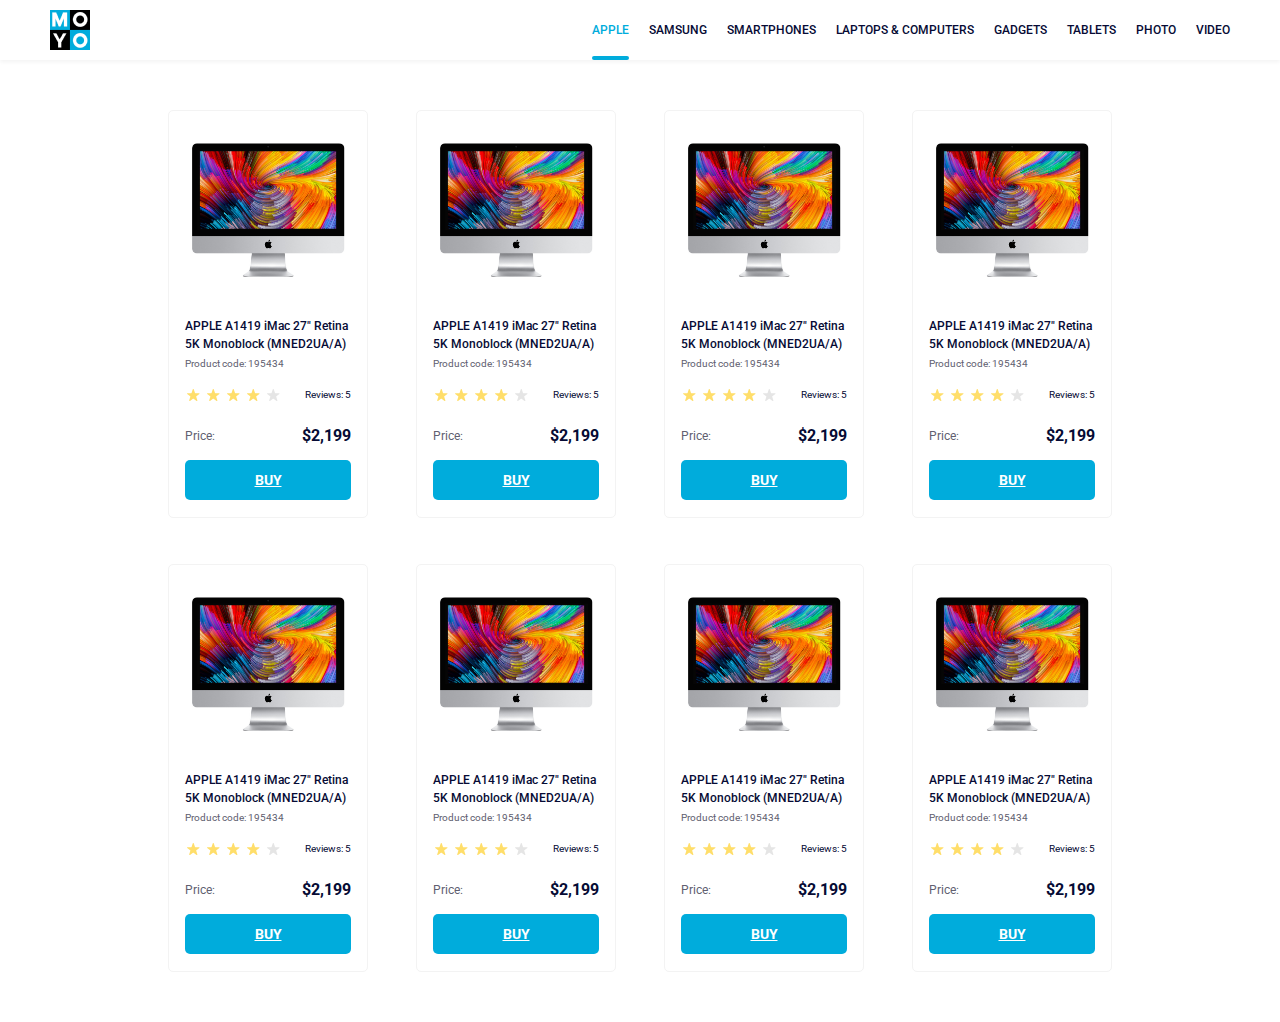
<file: index.html>
<!doctype html><html lang="en"><head><meta charset="utf-8"><meta name="viewport" content="width=device-width, initial-scale=1.0"><title>Catalog</title><link rel="preconnect" href="https://fonts.gstatic.com"><link href="https://fonts.googleapis.com/css2?family=Roboto:wght@400;500;700&display=swap" rel="stylesheet"><link rel="stylesheet" href="index.aad92e03.css"></head><body> <header class="header"> <a href="/" class="logo"> <img src="logo.eddae0ff.png" alt="Moyo logo"> </a> <nav class="nav"> <ul class="nav__list"> <li> <a href="#" class="is-active nav__link"> Apple </a> </li> <li> <a href="#" class="nav__link"> Samsung </a> </li> <li> <a href="#" class="nav__link"> Smartphones </a> </li> <li> <a href="#" data-qa="nav-hover" class="nav__link"> Laptops & Computers </a> </li> <li> <a href="#" class="nav__link"> Gadgets </a> </li> <li> <a href="#" class="nav__link"> Tablets </a> </li> <li> <a href="#" class="nav__link"> Photo </a> </li> <li> <a href="#" class="nav__link"> Video </a> </li> </ul> </nav> </header> <main class="catalog"> <section class="catalog__block"> <div class="card" data-qa="card"> <div class="card__image"> <img src="imac.202c52ff.jpeg" class="card__imac" alt="iMac 27"> </div> <h2 class="card__title"> APPLE A1419 iMac 27" Retina 5K Monoblock (MNED2UA/A) </h2> <p class="card__code">Product code: 195434</p> <div class="stars stars--4"> <span class="stars__star"></span> <span class="stars__star"></span> <span class="stars__star"></span> <span class="stars__star"></span> <span class="stars__star"></span> </div> <span class="card__reviews">Reviews: 5</span> <div class="card__price"> <span class="card__price-label">Price:</span> <span class="card__price-value">$2,199</span> </div> <a href="#" class="card__buy" data-qa="card-hover"> BUY </a> </div> <div class="card"> <div class="card__image"> <img src="imac.202c52ff.jpeg" class="card__imac" alt="iMac 27"> </div> <h2 class="card__title"> APPLE A1419 iMac 27" Retina 5K Monoblock (MNED2UA/A) </h2> <p class="card__code">Product code: 195434</p> <div class="stars stars--4"> <span class="stars__star"></span> <span class="stars__star"></span> <span class="stars__star"></span> <span class="stars__star"></span> <span class="stars__star"></span> </div> <span class="card__reviews">Reviews: 5</span> <div class="card__price"> <span class="card__price-label">Price:</span> <span class="card__price-value">$2,199</span> </div> <a href="#" class="card__buy"> BUY </a> </div> <div class="card"> <div class="card__image"> <img src="imac.202c52ff.jpeg" class="card__imac" alt="iMac 27"> </div> <h2 class="card__title"> APPLE A1419 iMac 27" Retina 5K Monoblock (MNED2UA/A) </h2> <p class="card__code">Product code: 195434</p> <div class="stars stars--4"> <span class="stars__star"></span> <span class="stars__star"></span> <span class="stars__star"></span> <span class="stars__star"></span> <span class="stars__star"></span> </div> <span class="card__reviews">Reviews: 5</span> <div class="card__price"> <span class="card__price-label">Price:</span> <span class="card__price-value">$2,199</span> </div> <a href="#" class="card__buy"> BUY </a> </div> <div class="card"> <div class="card__image"> <img src="imac.202c52ff.jpeg" class="card__imac" alt="iMac 27"> </div> <h2 class="card__title"> APPLE A1419 iMac 27" Retina 5K Monoblock (MNED2UA/A) </h2> <p class="card__code">Product code: 195434</p> <div class="stars stars--4"> <span class="stars__star"></span> <span class="stars__star"></span> <span class="stars__star"></span> <span class="stars__star"></span> <span class="stars__star"></span> </div> <span class="card__reviews">Reviews: 5</span> <div class="card__price"> <span class="card__price-label">Price:</span> <span class="card__price-value">$2,199</span> </div> <a href="#" class="card__buy"> BUY </a> </div> </section> <section class="catalog__block"> <div class="card"> <div class="card__image"> <img src="imac.202c52ff.jpeg" class="card__imac" alt="iMac 27"> </div> <h2 class="card__title"> APPLE A1419 iMac 27" Retina 5K Monoblock (MNED2UA/A) </h2> <p class="card__code">Product code: 195434</p> <div class="stars stars--4"> <span class="stars__star"></span> <span class="stars__star"></span> <span class="stars__star"></span> <span class="stars__star"></span> <span class="stars__star"></span> </div> <span class="card__reviews">Reviews: 5</span> <div class="card__price"> <span class="card__price-label">Price:</span> <span class="card__price-value">$2,199</span> </div> <a href="#" class="card__buy"> BUY </a> </div> <div class="card"> <div class="card__image"> <img src="imac.202c52ff.jpeg" class="card__imac" alt="iMac 27"> </div> <h2 class="card__title"> APPLE A1419 iMac 27" Retina 5K Monoblock (MNED2UA/A) </h2> <p class="card__code">Product code: 195434</p> <div class="stars stars--4"> <span class="stars__star"></span> <span class="stars__star"></span> <span class="stars__star"></span> <span class="stars__star"></span> <span class="stars__star"></span> </div> <span class="card__reviews">Reviews: 5</span> <div class="card__price"> <span class="card__price-label">Price:</span> <span class="card__price-value">$2,199</span> </div> <a href="#" class="card__buy"> BUY </a> </div> <div class="card"> <div class="card__image"> <img src="imac.202c52ff.jpeg" class="card__imac" alt="iMac 27"> </div> <h2 class="card__title"> APPLE A1419 iMac 27" Retina 5K Monoblock (MNED2UA/A) </h2> <p class="card__code">Product code: 195434</p> <div class="stars stars--4"> <span class="stars__star"></span> <span class="stars__star"></span> <span class="stars__star"></span> <span class="stars__star"></span> <span class="stars__star"></span> </div> <span class="card__reviews">Reviews: 5</span> <div class="card__price"> <span class="card__price-label">Price:</span> <span class="card__price-value">$2,199</span> </div> <a href="#" class="card__buy"> BUY </a> </div> <div class="card"> <div class="card__image"> <img src="imac.202c52ff.jpeg" class="card__imac" alt="iMac 27"> </div> <h2 class="card__title"> APPLE A1419 iMac 27" Retina 5K Monoblock (MNED2UA/A) </h2> <p class="card__code">Product code: 195434</p> <div class="stars stars--4"> <span class="stars__star"></span> <span class="stars__star"></span> <span class="stars__star"></span> <span class="stars__star"></span> <span class="stars__star"></span> </div> <span class="card__reviews">Reviews: 5</span> <div class="card__price"> <span class="card__price-label">Price:</span> <span class="card__price-value">$2,199</span> </div> <a href="#" class="card__buy"> BUY </a> </div> </section> </main> </body></html>
</file>
<file: index.aad92e03.css>
body{box-sizing:border-box;margin:0;font-family:Roboto,sans-serif;font-weight:500}.header{box-sizing:border-box;flex-direction:row;justify-content:space-between;align-items:center;width:100%;padding:0 50px;display:flex;box-shadow:0 2px 4px #0000000d}.nav__list{margin:0;padding:0;list-style:none;display:flex}.nav__link{text-transform:uppercase;color:#060b35;justify-content:center;align-items:center;height:60px;font-size:12px;text-decoration:none;transition:color .3s,transform .3s;display:flex}.is-active{color:#00acdc;position:relative}.logo{width:40px;height:40px;display:block}.nav__link:hover{cursor:pointer;color:#00acdc}.nav__link.is-active:after{content:"";background-color:#00acdc;border-radius:8px;width:100%;height:4px;margin:auto;position:absolute;bottom:0;left:0}li:not(:first-child){margin-left:20px}.card{cursor:pointer;background-color:#fff;border:1px solid #f3f3f3;border-radius:5px;flex-direction:column;height:406px;padding-left:16px;padding-right:16px;font-family:Roboto,sans-serif;transition:color .3s,background-color .3s,transform .3s;display:flex}.card__image{justify-content:center;padding-top:32px;display:flex}.card__imac{object-fit:contain;max-width:160px;height:134px;display:block}.card__title{color:#060b35;margin:0;padding-top:40px;font-size:12px;font-weight:500;line-height:18px;transition:color .3s}.card__code{color:#616070;justify-content:flex-start;margin:4px 0 0;font-size:10px;font-weight:400;line-height:14px}.card__reviews{text-align:right;color:#060b35;margin-top:-15px;font-size:10px;font-weight:400;line-height:14px}.card__price{justify-content:space-between;margin:25px 0 0;display:flex}.card__price-label{color:#616070;margin-right:85px;font-size:12px;font-weight:400;line-height:18px}.card__price-value{color:#060b35;font-size:16px;font-weight:700;line-height:18px}.card__buy{text-transform:uppercase;color:#fff;background-color:#00acdc;border:none;border-radius:5px;justify-content:center;align-items:center;width:166px;height:40px;margin-top:auto;margin-bottom:17px;font-size:14px;font-weight:700;line-height:16px;transition:color .3s,background-color .3s,transform .3s;display:flex}.card__buy:hover{cursor:pointer;color:#00acdc;background-color:#fff;border:1px solid #00acdc}.card:hover{transform:scale(1.2)}.card:hover .card__title{color:#34568b}.stars{justify-content:flex-start;display:flex}.stars__star{background-image:url(star.822d561e.svg);background-position:50%;background-repeat:no-repeat;width:16px;height:16px;margin-top:16px}.stars__star:not(:last-child){margin-right:4px}.stars--1 .stars__star:nth-child(-n+1),.stars--2 .stars__star:nth-child(-n+2),.stars--3 .stars__star:nth-child(-n+3),.stars--4 .stars__star:nth-child(-n+4),.stars--5 .stars__star:nth-child(-n+5){background-image:url(star-active.edda4c43.svg)}body{margin:0}.catalog{justify-content:center;gap:46px;padding:50px 40px;display:grid}.catalog__block{grid-template-columns:repeat(1,200px);gap:48px;display:grid}@media (width>=488px){.catalog__block{grid-template-columns:repeat(2,200px)}}@media (width>=768px){.catalog__block{grid-template-columns:repeat(3,200px)}}@media (width>=1024px){.catalog__block{grid-template-columns:repeat(4,200px)}}
/*# sourceMappingURL=index.aad92e03.css.map */
</file>
